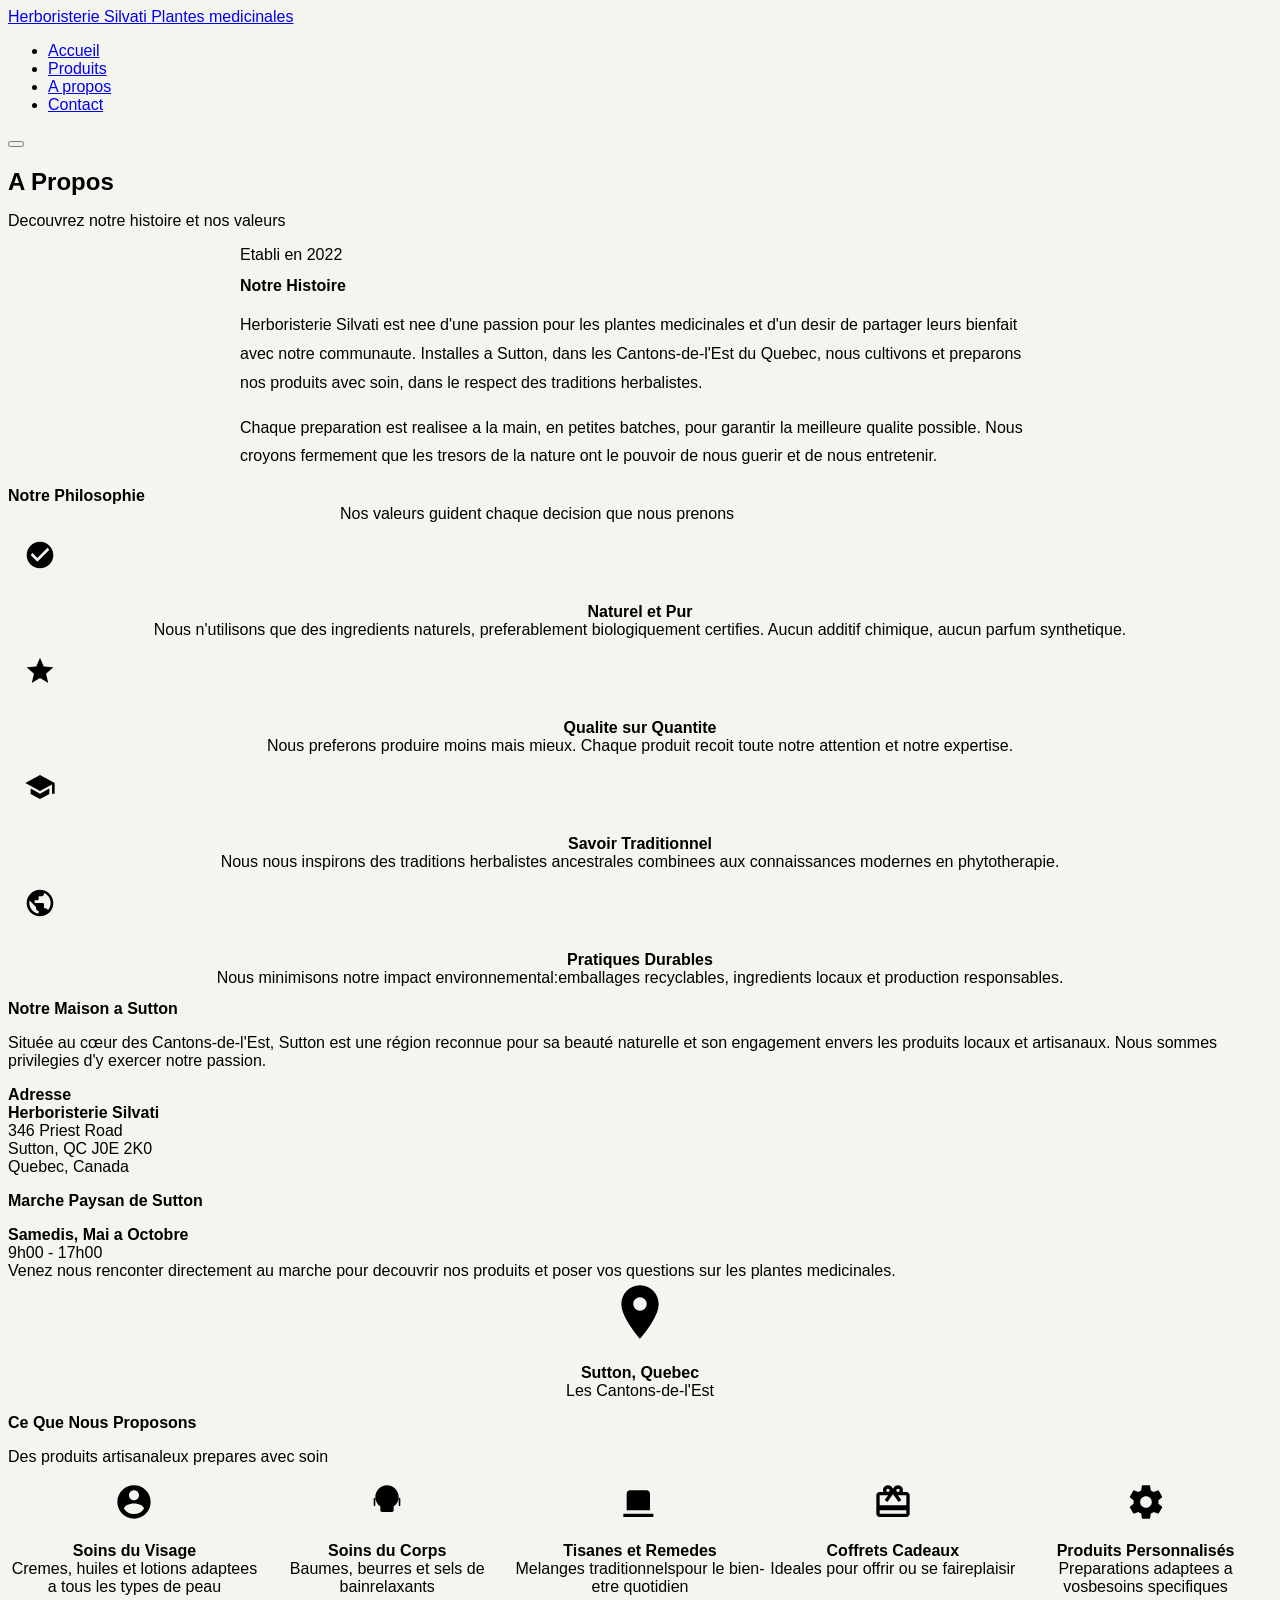
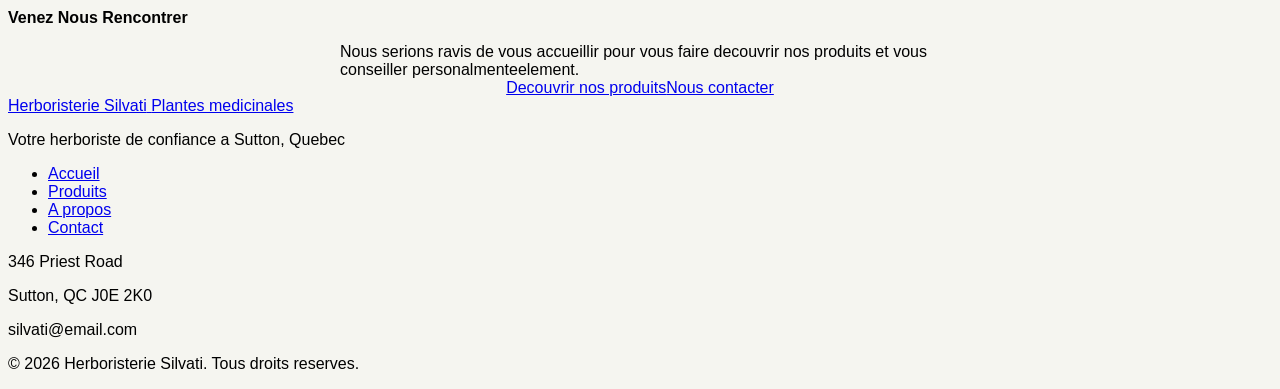
<file: about.html>
<!DOCTYPE html>
<html lang="fr">
<head>
    <meta charset="UTF-8">
    <meta name="viewport" content="width=device-width, initial-scale=1.0">
    <title>A Propos - Herboristerie Silvati</title>
    <meta name="description" content="Decouvrez l'histoire de Herboristerie Silvati, votre herboriste familial a Sutton, Quebec. Notre philosophie et nos valeurs.">
    <link rel="stylesheet" href="css/style.css">
    <link rel="preconnect" href="https://fonts.googleapis.com">
    <link rel="preconnect" href="https://fonts.gstatic.com" crossorigin>
    <link href="https://fonts.googleapis.com/css2?family=Cormorant+Garamond:wght@400;500;600&family=Nunito+Sans:wght@300;400;500;600;700&display=swap" rel="stylesheet">
</head>
<body>
    <header class="site-header">
        <div class="container">
            <a href="index.html" class="logo">
                <span class="logo-text">Herboristerie Silvati</span>
                <span class="logo-subtitle">Plantes medicinales</span>
            </a>
            <nav class="main-nav">
                <ul class="nav-list">
                    <li><a href="index.html" class="nav-link">Accueil</a></li>
                    <li><a href="products.html" class="nav-link">Produits</a></li>
                    <li><a href="about.html" class="nav-link nav-link--active">A propos</a></li>
                    <li><a href="contact.html" class="nav-link">Contact</a></li>
                </ul>
                <button class="nav-toggle" aria-label="Menu" aria-expanded="false">
                    <span class="nav-toggle-bar"></span>
                    <span class="nav-toggle-bar"></span>
                    <span class="nav-toggle-bar"></span>
                </button>
            </nav>
        </div>
    </header>

    <main>
        <section class="section section--sm" style="background-color: var(--color-bg-secondary); border-bottom: 1px solid var(--color-border-light);">
            <div class="container container--narrow">
                <h1 class="text-center" style="color: var(--color-forest); margin-bottom: var(--space-4);">A Propos</h1>
                <p class="text-center text-muted" style="font-size: var(--text-lg);">Decouvrez notre histoire et nos valeurs</p>
            </div>
        </section>

        <section class="section">
            <div class="container">
                <div style="max-width: 800px; margin: 0 auto;">
                    <div class="text-center" style="margin-bottom: var(--space-16);">
                        <span style="display: inline-block; padding: var(--space-2) var(--space-6); background-color: var(--color-bg-accent); border-radius: var(--radius-full); font-size: var(--text-sm); color: var(--color-forest); margin-bottom: var(--space-4);">Etabli en 2022</span>
                        <h2 style="font-size: var(--text-3xl); color: var(--color-forest); margin-bottom: var(--space-6);">Notre Histoire</h2>
                        <p style="color: var(--color-text-secondary); font-size: var(--text-lg); line-height: 1.8;">
                            Herboristerie Silvati est nee d'une passion pour les plantes medicinales et d'un desir de partager leurs bienfait avec notre communaute. Installes a Sutton, dans les Cantons-de-l'Est du Quebec, nous cultivons et preparons nos produits avec soin, dans le respect des traditions herbalistes.
                        </p>
                        <p style="color: var(--color-text-secondary); font-size: var(--text-lg); line-height: 1.8; margin-top: var(--space-4);">
                            Chaque preparation est realisee a la main, en petites batches, pour garantir la meilleure qualite possible. Nous croyons fermement que les tresors de la nature ont le pouvoir de nous guerir et de nous entretenir.
                        </p>
                    </div>
                </div>
            </div>
        </section>

        <section class="section" style="background-color: var(--color-bg-accent);">
            <div class="container">
                <div class="text-center" style="margin-bottom: var(--space-12);">
                    <h2 style="font-size: var(--text-3xl); color: var(--color-forest); margin-bottom: var(--space-4);">Notre Philosophie</h2>
                    <p style="color: var(--color-text-secondary); max-width: 600px; margin: 0 auto;">Nos valeurs guident chaque decision que nous prenons</p>
                </div>
                
                <div class="grid" style="grid-template-columns: repeat(auto-fit, minmax(250px, 1fr)); gap: var(--space-8);">
                    <div class="card card--bordered" style="text-align: center; padding: var(--space-8);">
                        <div style="width: 64px; height: 64px; margin: 0 auto var(--space-4); background-color: var(--color-bg-secondary); border-radius: 50%; display: flex; align-items: center; justify-content: center;">
                            <svg xmlns="http://www.w3.org/2000/svg" width="32" height="32" fill="var(--color-forest)" viewBox="0 0 24 24">
                                <path d="M12 2C6.48 2 2 6.48 2 12s4.48 10 10 10 10-4.48 10-10S17.52 2 12 2zm-2 15l-5-5 1.41-1.41L10 14.17l7.59-7.59L19 8l-9 9z"/>
                            </svg>
                        </div>
                        <h3 style="font-size: var(--text-xl); color: var(--color-forest); margin-bottom: var(--space-3);">Naturel et Pur</h3>
                        <p style="color: var(--color-text-secondary); margin: 0;">Nous n'utilisons que des ingredients naturels, preferablement biologiquement certifies. Aucun additif chimique, aucun parfum synthetique.</p>
                    </div>

                    <div class="card card--bordered" style="text-align: center; padding: var(--space-8);">
                        <div style="width: 64px; height: 64px; margin: 0 auto var(--space-4); background-color: var(--color-bg-secondary); border-radius: 50%; display: flex; align-items: center; justify-content: center;">
                            <svg xmlns="http://www.w3.org/2000/svg" width="32" height="32" fill="var(--color-terracotta)" viewBox="0 0 24 24">
                                <path d="M12 17.27L18.18 21l-1.64-7.03L22 9.24l-7.19-.61L12 2 9.19 8.63 2 9.24l5.46 4.73L5.82 21z"/>
                            </svg>
                        </div>
                        <h3 style="font-size: var(--text-xl); color: var(--color-forest); margin-bottom: var(--space-3);">Qualite sur Quantite</h3>
                        <p style="color: var(--color-text-secondary); margin: 0;">Nous preferons produire moins mais mieux. Chaque produit recoit toute notre attention et notre expertise.</p>
                    </div>

                    <div class="card card--bordered" style="text-align: center; padding: var(--space-8);">
                        <div style="width: 64px; height: 64px; margin: 0 auto var(--space-4); background-color: var(--color-bg-secondary); border-radius: 50%; display: flex; align-items: center; justify-content: center;">
                            <svg xmlns="http://www.w3.org/2000/svg" width="32" height="32" fill="var(--color-sage)" viewBox="0 0 24 24">
                                <path d="M12 3L1 9l11 6 9-4.91V17h2V9M5 13.18v4L12 21l7-3.82v-4L12 17l-7-3.82z"/>
                            </svg>
                        </div>
                        <h3 style="font-size: var(--text-xl); color: var(--color-forest); margin-bottom: var(--space-3);">Savoir Traditionnel</h3>
                        <p style="color: var(--color-text-secondary); margin: 0;">Nous nous inspirons des traditions herbalistes ancestrales combinees aux connaissances modernes en phytotherapie.</p>
                    </div>

                    <div class="card card--bordered" style="text-align: center; padding: var(--space-8);">
                        <div style="width: 64px; height: 64px; margin: 0 auto var(--space-4); background-color: var(--color-bg-secondary); border-radius: 50%; display: flex; align-items: center; justify-content: center;">
                            <svg xmlns="http://www.w3.org/2000/svg" width="32" height="32" fill="var(--color-forest)" viewBox="0 0 24 24">
                                <path d="M12 2C6.48 2 2 6.48 2 12s4.48 10 10 10 10-4.48 10-10S17.52 2 12 2zm-1 17.93c-3.95-.49-7-3.85-7-7.93 0-.62.08-1.21.21-1.79L9 15v1c0 1.1.9 2 2 2v1.93zm6.9-2.54c-.26-.81-1-1.39-1.9-1.39h-1v-3c0-.55-.45-1-1-1H8v-2h2c.55 0 1-.45 1-1V7h2c1.1 0 2-.9 2-2v-.41c2.93 1.19 5 4.06 5 7.41 0 2.08-.8 3.97-2.1 5.39z"/>
                            </svg>
                        </div>
                        <h3 style="font-size: var(--text-xl); color: var(--color-forest); margin-bottom: var(--space-3);">Pratiques Durables</h3>
                        <p style="color: var(--color-text-secondary); margin: 0;">Nous minimisons notre impact environnemental:emballages recyclables, ingredients locaux et production responsables.</p>
                    </div>
                </div>
            </div>
        </section>

        <section class="section">
            <div class="container">
                <div class="grid" style="grid-template-columns: 1fr 1fr; gap: var(--space-16); align-items: center;">
                    <div>
                        <h2 style="font-size: var(--text-2xl); color: var(--color-forest); margin-bottom: var(--space-6);">Notre Maison a Sutton</h2>
                        <p style="color: var(--color-text-secondary); margin-bottom: var(--space-6);">
                            Située au cœur des Cantons-de-l'Est, Sutton est une région reconnue pour sa beauté naturelle et son engagement envers les produits locaux et artisanaux. Nous sommes privilegies d'y exercer notre passion.
                        </p>
                        
                        <div class="card card--bordered" style="margin-bottom: var(--space-6);">
                            <div class="card__header">
                                <h3 class="card__title" style="font-size: var(--text-lg); margin-bottom: var(--space-2);">Adresse</h3>
                            </div>
                            <div class="card__body">
                                <p style="margin: 0;">
                                    <strong>Herboristerie Silvati</strong><br>
                                    346 Priest Road<br>
                                    Sutton, QC J0E 2K0<br>
                                    Quebec, Canada
                                </p>
                            </div>
                        </div>

                        <div class="card card--bordered">
                            <div class="card__header">
                                <h3 class="card__title" style="font-size: var(--text-lg); margin-bottom: var(--space-2);">Marche Paysan de Sutton</h3>
                            </div>
                            <div class="card__body">
                                <p style="margin-bottom: var(--space-3);">
                                    <strong>Samedis, Mai a Octobre</strong><br>
                                    9h00 - 17h00
                                </p>
                                <p style="font-size: var(--text-sm); color: var(--color-text-light); margin: 0;">
                                   Venez nous renconter directement au marche pour decouvrir nos produits et poser vos questions sur les plantes medicinales.
                                </p>
                            </div>
                        </div>
                    </div>

                    <div style="background-color: var(--color-bg-accent); border: 1px solid var(--color-border); border-radius: var(--radius-md); padding: var(--space-16); text-align: center; position: relative; overflow: hidden;">
                        <div style="position: absolute; top: 0; left: 0; right: 0; bottom: 0; opacity: 0.05; background-image: radial-gradient(circle at 20% 50%, var(--color-forest) 1px, transparent 1px), radial-gradient(circle at 80% 80%, var(--color-terracotta) 1px, transparent 1px); background-size: 30px 30px, 40px 40px;"></div>
                        
                        <div style="position: relative; z-index: 1;">
                            <svg xmlns="http://www.w3.org/2000/svg" width="64" height="64" fill="var(--color-sage)" viewBox="0 0 24 24" style="margin-bottom: var(--space-4);">
                                <path d="M12 2C8.13 2 5 5.13 5 9c0 5.25 7 13 7 13s7-7.75 7-13c0-3.87-3.13-7-7-7zm0 9.5c-1.38 0-2.5-1.12-2.5-2.5s1.12-2.5 2.5-2.5 2.5 1.12 2.5 2.5-1.12 2.5-2.5 2.5z"/>
                            </svg>
                            <p style="font-size: var(--text-lg); color: var(--color-text-secondary); margin-bottom: var(--space-2);">
                                <strong>Sutton, Quebec</strong>
                            </p>
                            <p style="color: var(--color-text-light); margin: 0;">
                                Les Cantons-de-l'Est
                            </p>
                        </div>
                    </div>
                </div>
            </div>
        </section>

        <section class="section" style="background-color: var(--color-bg-secondary);">
            <div class="container container--narrow">
                <div class="text-center" style="margin-bottom: var(--space-12);">
                    <h2 style="font-size: var(--text-2xl); color: var(--color-forest); margin-bottom: var(--space-4);">Ce Que Nous Proposons</h2>
                    <p style="color: var(--color-text-secondary);">Des produits artisanaleux prepares avec soin</p>
                </div>

                <div style="display: grid; grid-template-columns: repeat(auto-fit, minmax(200px, 1fr)); gap: var(--space-6);">
                    <div style="text-align: center; padding: var(--space-6); background-color: var(--color-bg-primary); border-radius: var(--radius-md); border: 1px solid var(--color-border-light);">
                        <svg xmlns="http://www.w3.org/2000/svg" width="40" height="40" fill="var(--color-terracotta)" viewBox="0 0 24 24" style="margin-bottom: var(--space-3);">
                            <path d="M12 2C6.48 2 2 6.48 2 12s4.48 10 10 10 10-4.48 10-10S17.52 2 12 2zm0 3c1.66 0 3 1.34 3 3s-1.34 3-3 3-3-1.34-3-3 1.34-3 3-3zm0 14.2c-2.5 0-4.71-1.28-6-3.22.03-1.99 4-3.08 6-3.08 1.99 0 5.97 1.09 6 3.08-1.29 1.94-3.5 3.22-6 3.22z"/>
                        </svg>
                        <h3 style="font-size: var(--text-lg); color: var(--color-forest); margin-bottom: var(--space-2);">Soins du Visage</h3>
                        <p style="color: var(--color-text-light); font-size: var(--text-sm); margin: 0;">Cremes, huiles et lotions adaptees a tous les types de peau</p>
                    </div>

                    <div style="text-align: center; padding: var(--space-6); background-color: var(--color-bg-primary); border-radius: var(--radius-md); border: 1px solid var(--color-border-light);">
                        <svg xmlns="http://www.w3.org/2000/svg" width="40" height="40" fill="var(--color-terracotta)" viewBox="0 0 24 24" style="margin-bottom: var(--space-3);">
                            <path d="M4.5 9.5c.28 0 .5.22.5.5v4c0 .28-.22.5-.5.5S4 14.28 4 14v-4c0-.28.22-.5.5-.5zm15 0c.28 0 .5.22.5.5v4c0 .28-.22.5-.5.5s-.5-.22-.5-.5v-4c0-.28.22-.5.5-.5zM12 2C8.14 2 5 5.14 5 9c0 2.38 1.19 4.47 3 5.74V17c0 .55.45 1 1 1h6c.55 0 1-.45 1-1v-2.26c1.81-1.27 3-3.36 3-5.74 0-3.86-3.14-7-7-7z"/>
                        </svg>
                        <h3 style="font-size: var(--text-lg); color: var(--color-forest); margin-bottom: var(--space-2);">Soins du Corps</h3>
                        <p style="color: var(--color-text-light); font-size: var(--text-sm); margin: 0;">Baumes, beurres et sels de bainrelaxants</p>
                    </div>

                    <div style="text-align: center; padding: var(--space-6); background-color: var(--color-bg-primary); border-radius: var(--radius-md); border: 1px solid var(--color-border-light);">
                        <svg xmlns="http://www.w3.org/2000/svg" width="40" height="40" fill="var(--color-terracotta)" viewBox="0 0 24 24" style="margin-bottom: var(--space-3);">
                            <path d="M2 21h18v-2H2v2zm2-4h14V9H4v8zM4 7c0-1.1.9-2 2-2h10c1.1 0 2 .9 2 2v2H4V7z"/>
                        </svg>
                        <h3 style="font-size: var(--text-lg); color: var(--color-forest); margin-bottom: var(--space-2);">Tisanes et Remedes</h3>
                        <p style="color: var(--color-text-light); font-size: var(--text-sm); margin: 0;">Melanges traditionnelspour le bien-etre quotidien</p>
                    </div>

                    <div style="text-align: center; padding: var(--space-6); background-color: var(--color-bg-primary); border-radius: var(--radius-md); border: 1px solid var(--color-border-light);">
                        <svg xmlns="http://www.w3.org/2000/svg" width="40" height="40" fill="var(--color-terracotta)" viewBox="0 0 24 24" style="margin-bottom: var(--space-3);">
                            <path d="M20 6h-2.18c.11-.31.18-.65.18-1 0-1.66-1.34-3-3-3-1.05 0-1.96.54-2.5 1.35l-.5.67-.5-.68C10.96 2.54 10.05 2 9 2 7.34 2 6 3.34 6 5c0 .35.07.69.18 1H4c-1.11 0-1.99.89-1.99 2L2 19c0 1.11.89 2 2 2h16c1.11 0 2-.89 2-2V8c0-1.11-.89-2-2-2zm-5-2c.55 0 1 .45 1 1s-.45 1-1 1-1-.45-1-1 .45-1 1-1zM9 4c.55 0 1 .45 1 1s-.45 1-1 1-1-.45-1-1 .45-1 1-1zm11 15H4v-2h16v2zm0-5H4V8h5.08L7 10.83 8.62 12 11 8.76l1-1.36 1 1.36L15.38 12 17 10.83 14.92 8H20v6z"/>
                        </svg>
                        <h3 style="font-size: var(--text-lg); color: var(--color-forest); margin-bottom: var(--space-2);">Coffrets Cadeaux</h3>
                        <p style="color: var(--color-text-light); font-size: var(--text-sm); margin: 0;">Ideales pour offrir ou se faireplaisir</p>
                    </div>

                    <div style="text-align: center; padding: var(--space-6); background-color: var(--color-bg-primary); border-radius: var(--radius-md); border: 1px solid var(--color-border-light);">
                        <svg xmlns="http://www.w3.org/2000/svg" width="40" height="40" fill="var(--color-terracotta)" viewBox="0 0 24 24" style="margin-bottom: var(--space-3);">
                            <path d="M19.43 12.98c.04-.32.07-.64.07-.98s-.03-.66-.07-.98l2.11-1.65c.19-.15.24-.42.12-.64l-2-3.46c-.12-.22-.39-.3-.61-.22l-2.49 1c-.52-.4-1.08-.73-1.69-.98l-.38-2.65C14.46 2.18 14.25 2 14 2h-4c-.25 0-.46.18-.49.42l-.38 2.65c-.61.25-1.17.59-1.69.98l-2.49-1c-.23-.09-.49 0-.61.22l-2 3.46c-.13.22-.07.49.12.64l2.11 1.65c-.04.32-.07.65-.07.98s.03.66.07.98l-2.11 1.65c-.19.15-.24.42-.12.64l2 3.46c.12.22.39.3.61.22l2.49-1c.52.4 1.08.73 1.69.98l.38 2.65c.03.24.24.42.49.42h4c.25 0 .46-.18.49-.42l.38-2.65c.61-.25 1.17-.59 1.69-.98l2.49 1c.23.09.49 0 .61-.22l2-3.46c.12-.22.07-.49-.12-.64l-2.11-1.65zM12 15.5c-1.93 0-3.5-1.57-3.5-3.5s1.57-3.5 3.5-3.5 3.5 1.57 3.5 3.5-1.57 3.5-3.5 3.5z"/>
                        </svg>
                        <h3 style="font-size: var(--text-lg); color: var(--color-forest); margin-bottom: var(--space-2);">Produits Personnalisés</h3>
                        <p style="color: var(--color-text-light); font-size: var(--text-sm); margin: 0;">Preparations adaptees a vosbesoins specifiques</p>
                    </div>
                </div>
            </div>
        </section>

        <section class="section">
            <div class="container container--narrow text-center">
                <h2 style="font-size: var(--text-2xl); color: var(--color-forest); margin-bottom: var(--space-4);">Venez Nous Rencontrer</h2>
                <p style="color: var(--color-text-secondary); margin-bottom: var(--space-8); max-width: 600px; margin-left: auto; margin-right: auto;">
                    Nous serions ravis de vous accueillir pour vous faire decouvrir nos produits et vous conseiller personalmenteelement.
                </p>
                <div style="display: flex; gap: var(--space-4); justify-content: center; flex-wrap: wrap;">
                    <a href="products.html" class="btn btn--primary">Decouvrir nos produits</a>
                    <a href="contact.html" class="btn btn--secondary">Nous contacter</a>
                </div>
            </div>
        </section>
    </main>

    <footer class="site-footer">
        <div class="container">
            <div class="footer-content">
                <div class="footer-brand">
                    <a href="index.html" class="logo">
                        <span class="logo-text">Herboristerie Silvati</span>
                        <span class="logo-subtitle" style="color: var(--color-sage);">Plantes medicinales</span>
                    </a>
                    <p class="footer-tagline">Votre herboriste de confiance a Sutton, Quebec</p>
                </div>
                <div>
                    <ul class="footer-links">
                        <li><a href="index.html">Accueil</a></li>
                        <li><a href="products.html">Produits</a></li>
                        <li><a href="about.html">A propos</a></li>
                        <li><a href="contact.html">Contact</a></li>
                    </ul>
                </div>
                <div class="footer-contact">
                    <p>346 Priest Road</p>
                    <p>Sutton, QC J0E 2K0</p>
                    <p>silvati@email.com</p>
                </div>
            </div>
            <div class="footer-bottom">
                <p>&copy; 2026 Herboristerie Silvati. Tous droits reserves.</p>
            </div>
        </div>
    </footer>

    <script>
        document.addEventListener('DOMContentLoaded', function() {
            const navToggle = document.querySelector('.nav-toggle');
            const navList = document.querySelector('.nav-list');
            
            if (navToggle && navList) {
                navToggle.addEventListener('click', function() {
                    const isOpen = navToggle.getAttribute('aria-expanded') === 'true';
                    navToggle.setAttribute('aria-expanded', !isOpen);
                    navList.classList.toggle('nav-list--open');
                });
            }
        });
    </script>
</body>
</html>
</file>
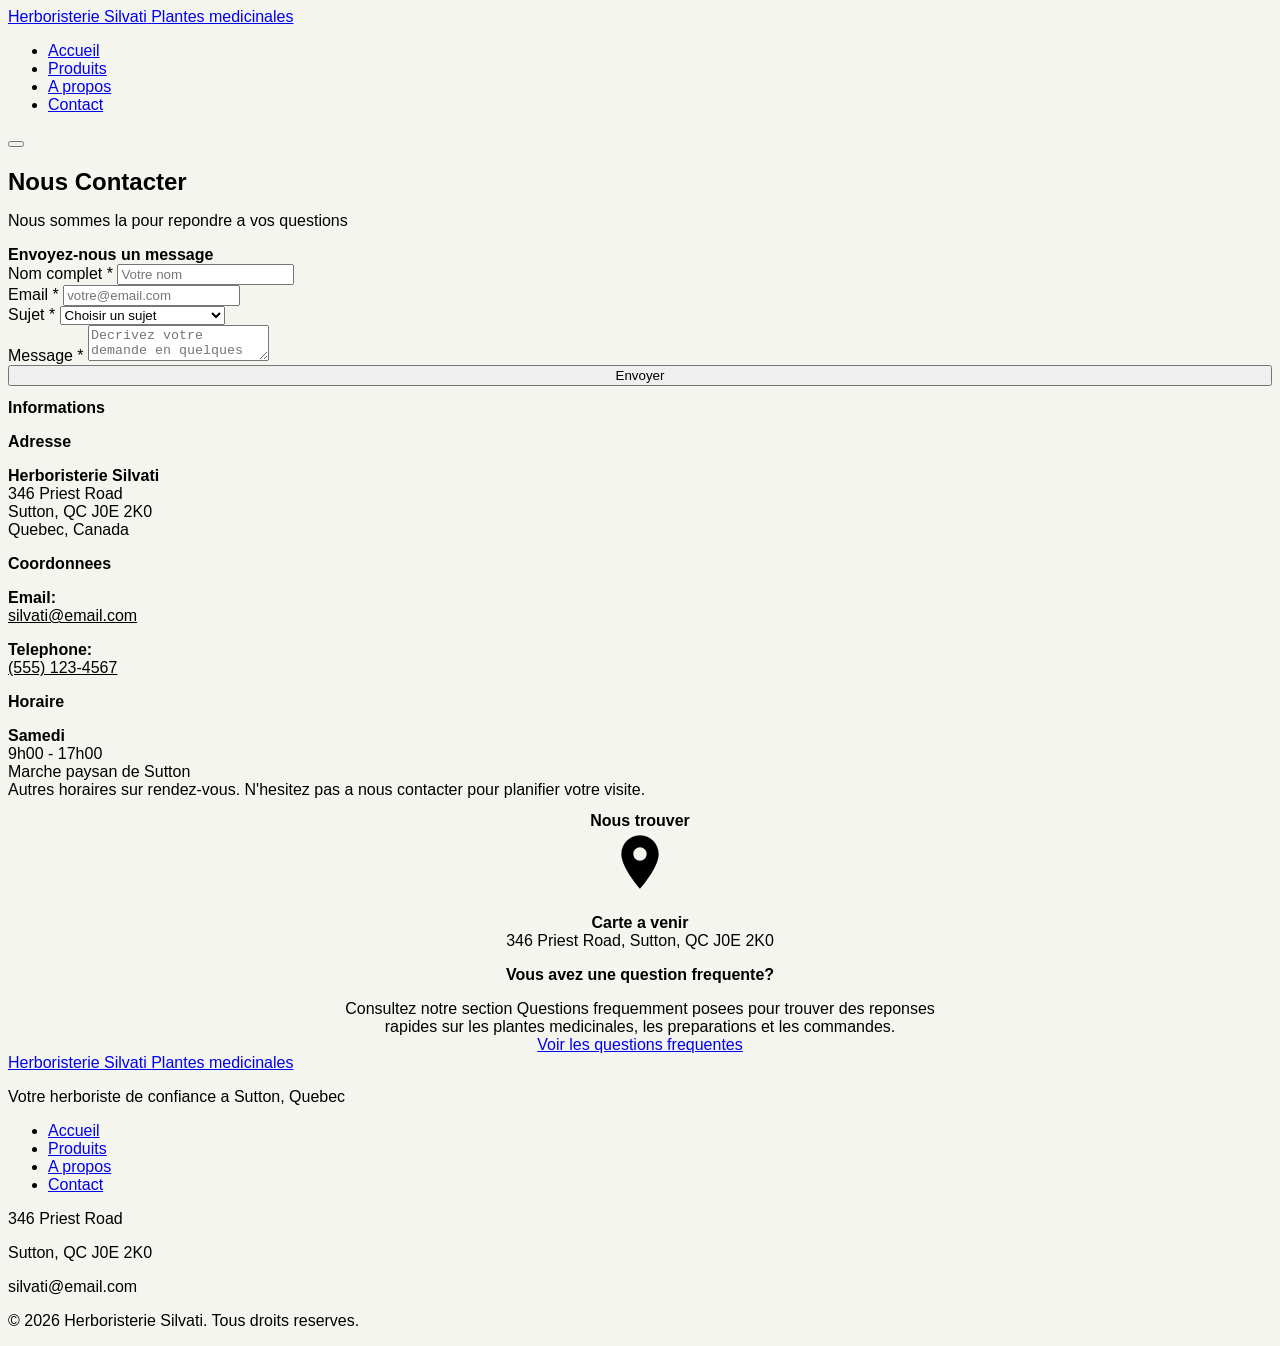
<file: contact.html>
<!DOCTYPE html>
<html lang="fr">
<head>
    <meta charset="UTF-8">
    <meta name="viewport" content="width=device-width, initial-scale=1.0">
    <title>Nous Contacter - Herboristerie Silvati</title>
    <meta name="description" content="Contactez Herboristerie Silvati, votre herboriste a Sutton, Quebec. Questions sur les plantes medicinales, commandes ou conseil.">
    <link rel="stylesheet" href="css/style.css">
    <link rel="preconnect" href="https://fonts.googleapis.com">
    <link rel="preconnect" href="https://fonts.gstatic.com" crossorigin>
    <link href="https://fonts.googleapis.com/css2?family=Cormorant+Garamond:wght@400;500;600&family=Nunito+Sans:wght@300;400;500;600;700&display=swap" rel="stylesheet">
</head>
<body>
    <header class="site-header">
        <div class="container">
            <a href="index.html" class="logo">
                <span class="logo-text">Herboristerie Silvati</span>
                <span class="logo-subtitle">Plantes medicinales</span>
            </a>
            <nav class="main-nav">
                <ul class="nav-list">
                    <li><a href="index.html" class="nav-link">Accueil</a></li>
                    <li><a href="products.html" class="nav-link">Produits</a></li>
                    <li><a href="about.html" class="nav-link">A propos</a></li>
                    <li><a href="contact.html" class="nav-link nav-link--active">Contact</a></li>
                </ul>
                <button class="nav-toggle" aria-label="Menu" aria-expanded="false">
                    <span class="nav-toggle-bar"></span>
                    <span class="nav-toggle-bar"></span>
                    <span class="nav-toggle-bar"></span>
                </button>
            </nav>
        </div>
    </header>

    <main>
        <section class="section section--sm" style="background-color: var(--color-bg-secondary); border-bottom: 1px solid var(--color-border-light);">
            <div class="container container--narrow">
                <h1 class="text-center" style="color: var(--color-forest); margin-bottom: var(--space-4);">Nous Contacter</h1>
                <p class="text-center text-muted" style="font-size: var(--text-lg);">Nous sommes la pour repondre a vos questions</p>
            </div>
        </section>

        <section class="section">
            <div class="container">
                <div class="grid" style="grid-template-columns: 1fr 1fr; gap: var(--space-16);">
                    
                    <div>
                        <h2 style="font-size: var(--text-2xl); margin-bottom: var(--space-6); color: var(--color-forest);">Envoyez-nous un message</h2>
                        <form class="contact-form" action="#" method="POST" novalidate>
                            <div class="form-group">
                                <label for="name" class="form-label">Nom complet *</label>
                                <input type="text" id="name" name="name" class="form-input" placeholder="Votre nom" required>
                            </div>

                            <div class="form-group">
                                <label for="email" class="form-label">Email *</label>
                                <input type="email" id="email" name="email" class="form-input" placeholder="votre@email.com" required>
                            </div>

                            <div class="form-group">
                                <label for="subject" class="form-label">Sujet *</label>
                                <select id="subject" name="subject" class="form-select" required>
                                    <option value="" selected disabled>Choisir un sujet</option>
                                    <option value="question">Question sur les plantes</option>
                                    <option value="commande">Commande</option>
                                    <option value="autre">Autre</option>
                                </select>
                            </div>

                            <div class="form-group">
                                <label for="message" class="form-label">Message *</label>
                                <textarea id="message" name="message" class="form-textarea" placeholder="Decrivez votre demande en quelques mots..." required></textarea>
                            </div>

                            <button type="submit" class="btn btn--primary btn--lg" style="width: 100%;">Envoyer</button>
                        </form>
                    </div>

                    <div>
                        <h2 style="font-size: var(--text-2xl); margin-bottom: var(--space-6); color: var(--color-forest);">Informations</h2>
                        
                        <div class="card card--bordered" style="margin-bottom: var(--space-6);">
                            <div class="card__header">
                                <h3 class="card__title" style="font-size: var(--text-lg); margin-bottom: var(--space-2);">Adresse</h3>
                            </div>
                            <div class="card__body">
                                <p style="margin-bottom: var(--space-2);">
                                    <strong>Herboristerie Silvati</strong><br>
                                    346 Priest Road<br>
                                    Sutton, QC J0E 2K0<br>
                                    Quebec, Canada
                                </p>
                            </div>
                        </div>

                        <div class="card card--bordered" style="margin-bottom: var(--space-6);">
                            <div class="card__header">
                                <h3 class="card__title" style="font-size: var(--text-lg); margin-bottom: var(--space-2);">Coordonnees</h3>
                            </div>
                            <div class="card__body">
                                <p style="margin-bottom: var(--space-3);">
                                    <strong>Email:</strong><br>
                                    <a href="mailto:silvati@email.com" style="color: var(--color-terracotta);">silvati@email.com</a>
                                </p>
                                <p>
                                    <strong>Telephone:</strong><br>
                                    <a href="tel:+15551234567" style="color: var(--color-terracotta);">(555) 123-4567</a>
                                </p>
                            </div>
                        </div>

                        <div class="card card--bordered">
                            <div class="card__header">
                                <h3 class="card__title" style="font-size: var(--text-lg); margin-bottom: var(--space-2);">Horaire</h3>
                            </div>
                            <div class="card__body">
                                <p style="margin-bottom: var(--space-3);">
                                    <strong>Samedi</strong><br>
                                    9h00 - 17h00<br>
                                    <span style="color: var(--color-terracotta); font-size: var(--text-sm);">Marche paysan de Sutton</span>
                                </p>
                                <p style="font-size: var(--text-sm); color: var(--color-text-light); margin: 0;">
                                    Autres horaires sur rendez-vous. N'hesitez pas a nous contacter pour planifier votre visite.
                                </p>
                            </div>
                        </div>
                    </div>
                </div>

                <div style="margin-top: var(--space-16);">
                    <h2 style="font-size: var(--text-2xl); margin-bottom: var(--space-6); color: var(--color-forest); text-align: center;">Nous trouver</h2>
                    
                    <div style="background-color: var(--color-bg-accent); border: 1px solid var(--color-border); border-radius: var(--radius-md); padding: var(--space-16); text-align: center; position: relative; overflow: hidden;">
                        <div style="position: absolute; top: 0; left: 0; right: 0; bottom: 0; opacity: 0.05; background-image: radial-gradient(circle at 20% 50%, var(--color-forest) 1px, transparent 1px), radial-gradient(circle at 80% 80%, var(--color-terracotta) 1px, transparent 1px); background-size: 30px 30px, 40px 40px;"></div>
                        
                        <div style="position: relative; z-index: 1;">
                            <svg xmlns="http://www.w3.org/2000/svg" width="64" height="64" fill="var(--color-sage)" viewBox="0 0 24 24" style="margin-bottom: var(--space-4);">
                                <path d="M12 2C8.13 2 5 5.13 5 9c0 5.25 7 13 7 13s7-7.75 7-13c0-3.87-3.13-7-7-7zm0 9.5c-1.38 0-2.5-1.12-2.5-2.5s1.12-2.5 2.5-2.5 2.5 1.12 2.5 2.5-1.12 2.5-2.5 2.5z"/>
                            </svg>
                            <p style="font-size: var(--text-lg); color: var(--color-text-secondary); margin-bottom: var(--space-2);">
                                <strong>Carte a venir</strong>
                            </p>
                            <p style="color: var(--color-text-light); margin: 0;">
                                346 Priest Road, Sutton, QC J0E 2K0
                            </p>
                        </div>
                    </div>
                </div>

                <div style="margin-top: var(--space-12); padding: var(--space-8); background-color: var(--color-bg-secondary); border-radius: var(--radius-md); text-align: center;">
                    <h3 style="font-size: var(--text-xl); color: var(--color-forest); margin-bottom: var(--space-4);">Vous avez une question frequente?</h3>
                    <p style="color: var(--color-text-secondary); margin-bottom: var(--space-6); max-width: 600px; margin-left: auto; margin-right: auto;">
                        Consultez notre section Questions frequemment posees pour trouver des reponses rapides sur les plantes medicinales, les preparations et les commandes.
                    </p>
                    <a href="#" class="btn btn--secondary">Voir les questions frequentes</a>
                </div>
            </div>
        </section>
    </main>

    <footer class="site-footer">
        <div class="container">
            <div class="footer-content">
                <div class="footer-brand">
                    <a href="index.html" class="logo">
                        <span class="logo-text">Herboristerie Silvati</span>
                        <span class="logo-subtitle" style="color: var(--color-sage);">Plantes medicinales</span>
                    </a>
                    <p class="footer-tagline">Votre herboriste de confiance a Sutton, Quebec</p>
                </div>
                <div>
                    <ul class="footer-links">
                        <li><a href="index.html">Accueil</a></li>
                        <li><a href="products.html">Produits</a></li>
                        <li><a href="about.html">A propos</a></li>
                        <li><a href="contact.html">Contact</a></li>
                    </ul>
                </div>
                <div class="footer-contact">
                    <p>346 Priest Road</p>
                    <p>Sutton, QC J0E 2K0</p>
                    <p>silvati@email.com</p>
                </div>
            </div>
            <div class="footer-bottom">
                <p>&copy; 2026 Herboristerie Silvati. Tous droits reserves.</p>
            </div>
        </div>
    </footer>

    <script>
        document.addEventListener('DOMContentLoaded', function() {
            const navToggle = document.querySelector('.nav-toggle');
            const navList = document.querySelector('.nav-list');
            
            if (navToggle && navList) {
                navToggle.addEventListener('click', function() {
                    const isOpen = navToggle.getAttribute('aria-expanded') === 'true';
                    navToggle.setAttribute('aria-expanded', !isOpen);
                    navList.classList.toggle('nav-list--open');
                });
            }
        });
    </script>
</body>
</html>
</file>
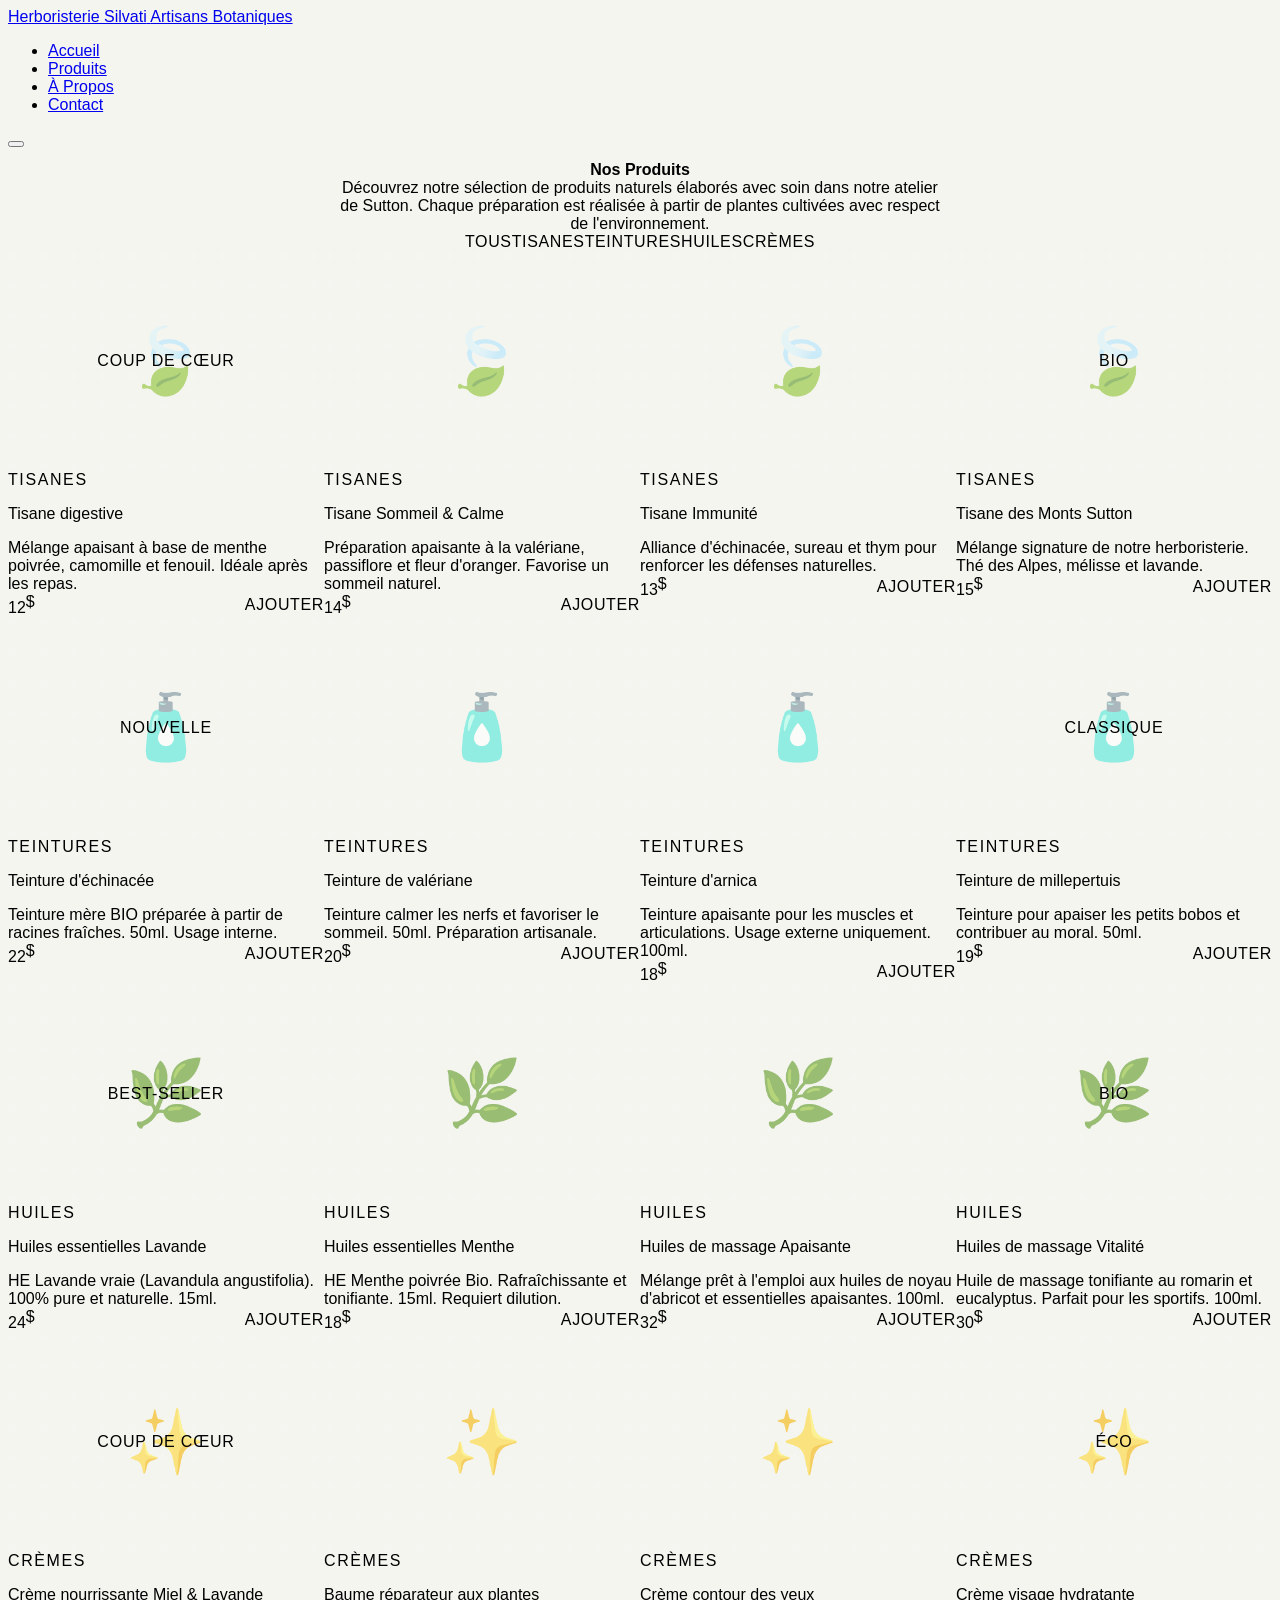
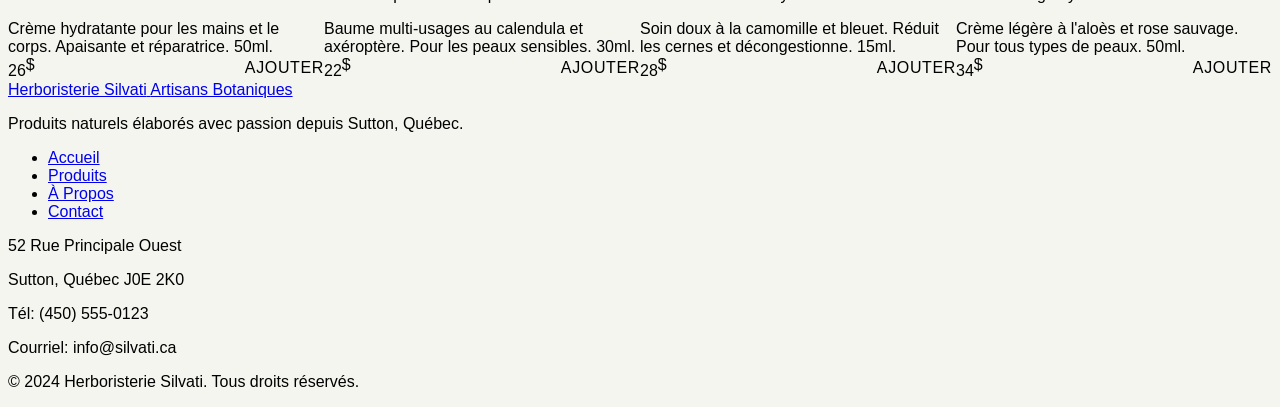
<file: products.html>
<!DOCTYPE html>
<html lang="fr">
<head>
    <meta charset="UTF-8">
    <meta name="viewport" content="width=device-width, initial-scale=1.0">
    <title>Nos Produits - Herboristerie Silvati</title>
    <meta name="description" content="Découvrez notre sélection de tisanes, teintures, huiles essentielles et crèmes naturelles. Produits artisanaux élaborés avec soin à Sutton, Québec.">
    <link rel="preconnect" href="https://fonts.googleapis.com">
    <link rel="preconnect" href="https://fonts.gstatic.com" crossorigin>
    <link href="https://fonts.googleapis.com/css2?family=Cormorant+Garamond:ital,wght@0,300;0,400;0,500;0,600;0,700;1,400&family=Nunito+Sans:ital,wght@0,300;0,400;0,500;0,600;0,700;1,400&display=swap" rel="stylesheet">
    <link rel="stylesheet" href="css/style.css">
    <style>
        .page-header {
            text-align: center;
            padding: var(--space-16) 0 var(--space-12);
            background: linear-gradient(180deg, var(--color-bg-secondary) 0%, var(--color-bg-primary) 100%);
            border-bottom: 1px solid var(--color-border-light);
        }
        
        .page-header__title {
            font-size: var(--text-5xl);
            margin-bottom: var(--space-4);
            color: var(--color-forest);
        }
        
        .page-header__intro {
            font-size: var(--text-lg);
            color: var(--color-text-secondary);
            max-width: 600px;
            margin: 0 auto;
            line-height: var(--leading-relaxed);
        }
        
        .category-filter {
            display: flex;
            justify-content: center;
            flex-wrap: wrap;
            gap: var(--space-3);
            padding: var(--space-8) 0;
            border-bottom: 1px solid var(--color-border-light);
            margin-bottom: var(--space-12);
        }
        
        .filter-btn {
            font-family: var(--font-body);
            font-size: var(--text-sm);
            font-weight: var(--font-medium);
            letter-spacing: 0.04em;
            text-transform: uppercase;
            padding: var(--space-3) var(--space-6);
            background-color: transparent;
            color: var(--color-text-secondary);
            border: 1px solid var(--color-border);
            border-radius: var(--radius-full);
            cursor: pointer;
            transition: all var(--transition-base);
        }
        
        .filter-btn:hover {
            background-color: var(--color-bg-accent);
            color: var(--color-forest);
            border-color: var(--color-forest-light);
        }
        
        .filter-btn--active {
            background-color: var(--color-forest);
            color: var(--color-cream);
            border-color: var(--color-forest);
        }
        
        .filter-btn--active:hover {
            background-color: var(--color-forest-dark);
            color: var(--color-cream);
        }
        
        .filter-btn:focus-visible {
            outline: 2px solid var(--color-forest);
            outline-offset: 2px;
        }
        
        .products-section {
            padding: var(--space-8) 0 var(--space-16);
        }
        
        .products-grid {
            display: grid;
            grid-template-columns: repeat(auto-fill, minmax(280px, 1fr));
            gap: var(--space-8);
        }
        
        .products-grid.hidden {
            display: none;
        }
        
        .product-card {
            background-color: var(--color-bg-secondary);
            border: 1px solid var(--color-border-light);
            border-radius: var(--radius-md);
            overflow: hidden;
            transition: transform var(--transition-base), box-shadow var(--transition-base);
        }
        
        .product-card:hover {
            transform: translateY(-6px);
            box-shadow: var(--shadow-lg);
        }
        
        .product-card.hidden {
            display: none;
        }
        
        .product-card__image {
            width: 100%;
            height: 220px;
            background: linear-gradient(135deg, var(--color-sage-light) 0%, var(--color-sage) 100%);
            display: flex;
            align-items: center;
            justify-content: center;
            position: relative;
            overflow: hidden;
        }
        
        .product-card__image::before {
            content: '';
            position: absolute;
            top: 0;
            left: 0;
            right: 0;
            bottom: 0;
            background: url("data:image/svg+xml,%3Csvg width='60' height='60' viewBox='0 0 60 60' xmlns='http://www.w3.org/2000/svg'%3E%3Cg fill='none' fill-rule='evenodd'%3E%3Cg fill='%23ffffff' fill-opacity='0.15'%3E%3Cpath d='M36 34v-4h-2v4h-4v2h4v4h2v-4h4v-2h-4zm0-30V0h-2v4h-4v2h4v4h2V6h4V4h-4zM6 34v-4H4v4H0v2h4v4h2v-4h4v-2H6zM6 4V0H4v4H0v2h4v4h2V6h4V4H6z'/%3E%3C/g%3E%3C/g%3E%3C/svg%3E");
            opacity: 0.5;
        }
        
        .product-card__image-icon {
            font-size: 4rem;
            color: var(--color-forest);
            opacity: 0.6;
            z-index: 1;
        }
        
        .product-card__badge {
            position: absolute;
            top: var(--space-3);
            right: var(--space-3);
            background-color: var(--color-terracotta);
            color: var(--color-cream);
            font-size: var(--text-xs);
            font-weight: var(--font-semibold);
            text-transform: uppercase;
            letter-spacing: 0.05em;
            padding: var(--space-1) var(--space-3);
            border-radius: var(--radius-full);
            z-index: 2;
        }
        
        .product-card__body {
            padding: var(--space-6);
        }
        
        .product-card__category {
            font-size: var(--text-xs);
            font-weight: var(--font-semibold);
            text-transform: uppercase;
            letter-spacing: 0.1em;
            color: var(--color-sage-dark);
            margin-bottom: var(--space-2);
        }
        
        .product-card__name {
            font-family: var(--font-heading);
            font-size: var(--text-xl);
            font-weight: var(--font-semibold);
            color: var(--color-text-primary);
            margin-bottom: var(--space-2);
            line-height: var(--leading-snug);
        }
        
        .product-card__description {
            font-size: var(--text-sm);
            color: var(--color-text-light);
            line-height: var(--leading-relaxed);
            margin-bottom: var(--space-4);
        }
        
        .product-card__footer {
            display: flex;
            align-items: center;
            justify-content: space-between;
            padding-top: var(--space-4);
            border-top: 1px solid var(--color-border-light);
        }
        
        .product-card__price {
            font-family: var(--font-heading);
            font-size: var(--text-2xl);
            font-weight: var(--font-semibold);
            color: var(--color-forest);
        }
        
        .product-card__price sup {
            font-size: var(--text-sm);
            vertical-align: super;
        }
        
        .add-btn {
            display: inline-flex;
            align-items: center;
            justify-content: center;
            gap: var(--space-2);
            font-family: var(--font-body);
            font-size: var(--text-sm);
            font-weight: var(--font-semibold);
            letter-spacing: 0.04em;
            text-transform: uppercase;
            padding: var(--space-3) var(--space-5);
            background-color: var(--color-terracotta);
            color: var(--color-cream);
            border: none;
            border-radius: var(--radius-sm);
            cursor: pointer;
            transition: all var(--transition-base);
        }
        
        .add-btn:hover {
            background-color: var(--color-terracotta-dark);
            transform: translateY(-2px);
            box-shadow: var(--shadow-md);
        }
        
        .add-btn:focus-visible {
            outline: 2px solid var(--color-forest);
            outline-offset: 2px;
        }
        
        .add-btn:active {
            transform: translateY(0);
        }
        
        @keyframes fadeInUp {
            from {
                opacity: 0;
                transform: translateY(20px);
            }
            to {
                opacity: 1;
                transform: translateY(0);
            }
        }
        
        .product-card {
            animation: fadeInUp 0.5s ease forwards;
        }
        
        @media (max-width: 767px) {
            .page-header {
                padding: var(--space-12) 0 var(--space-8);
            }
            
            .page-header__title {
                font-size: var(--text-4xl);
            }
            
            .page-header__intro {
                font-size: var(--text-base);
            }
            
            .category-filter {
                padding: var(--space-6) 0;
                gap: var(--space-2);
            }
            
            .filter-btn {
                padding: var(--space-2) var(--space-4);
                font-size: var(--text-xs);
            }
            
            .products-grid {
                grid-template-columns: 1fr;
                gap: var(--space-6);
            }
            
            .product-card__image {
                height: 180px;
            }
        }
    </style>
</head>
<body>
    <header class="site-header">
        <div class="container">
            <a href="index.html" class="logo">
                <span class="logo-text">Herboristerie Silvati</span>
                <span class="logo-subtitle">Artisans Botaniques</span>
            </a>
            <nav class="main-nav">
                <ul class="nav-list">
                    <li><a href="index.html" class="nav-link">Accueil</a></li>
                    <li><a href="products.html" class="nav-link nav-link--active">Produits</a></li>
                    <li><a href="about.html" class="nav-link">À Propos</a></li>
                    <li><a href="contact.html" class="nav-link">Contact</a></li>
                </ul>
                <button class="nav-toggle" aria-label="Menu" aria-expanded="false">
                    <span class="nav-toggle-bar"></span>
                    <span class="nav-toggle-bar"></span>
                    <span class="nav-toggle-bar"></span>
                </button>
            </nav>
        </div>
    </header>

    <main>
        <section class="page-header">
            <div class="container">
                <h1 class="page-header__title">Nos Produits</h1>
                <p class="page-header__intro">
                   Découvrez notre sélection de produits naturels élaborés avec soin dans notre atelier de Sutton. Chaque préparation est réalisée à partir de plantes cultivées avec respect de l'environnement.
                </p>
            </div>
        </section>

        <section class="products-section">
            <div class="container">
                <div class="category-filter" role="group" aria-label="Filtrer par catégorie">
                    <button class="filter-btn filter-btn--active" data-category="all">Tous</button>
                    <button class="filter-btn" data-category="tisanes">Tisanes</button>
                    <button class="filter-btn" data-category="teintures">Teintures</button>
                    <button class="filter-btn" data-category="huiles">Huiles</button>
                    <button class="filter-btn" data-category="cremes">Crèmes</button>
                </div>

                <div class="products-grid" id="products-grid">
                    <article class="product-card" data-category="tisanes">
                        <div class="product-card__image">
                            <span class="product-card__badge">Coup de cœur</span>
                            <span class="product-card__image-icon">🍃</span>
                        </div>
                        <div class="product-card__body">
                            <span class="product-card__category">Tisanes</span>
                            <h3 class="product-card__name">Tisane digestive</h3>
                            <p class="product-card__description">Mélange apaisant à base de menthe poivrée, camomille et fenouil. Idéale après les repas.</p>
                            <div class="product-card__footer">
                                <span class="product-card__price">12<sup>$</sup></span>
                                <button class="add-btn" aria-label="Ajouter la tisane digestive au panier">Ajouter</button>
                            </div>
                        </div>
                    </article>

                    <article class="product-card" data-category="tisanes">
                        <div class="product-card__image">
                            <span class="product-card__image-icon">🍃</span>
                        </div>
                        <div class="product-card__body">
                            <span class="product-card__category">Tisanes</span>
                            <h3 class="product-card__name">Tisane Sommeil & Calme</h3>
                            <p class="product-card__description">Préparation apaisante à la valériane, passiflore et fleur d'oranger. Favorise un sommeil naturel.</p>
                            <div class="product-card__footer">
                                <span class="product-card__price">14<sup>$</sup></span>
                                <button class="add-btn" aria-label="Ajouter la tisane Sommeil au panier">Ajouter</button>
                            </div>
                        </div>
                    </article>

                    <article class="product-card" data-category="tisanes">
                        <div class="product-card__image">
                            <span class="product-card__image-icon">🍃</span>
                        </div>
                        <div class="product-card__body">
                            <span class="product-card__category">Tisanes</span>
                            <h3 class="product-card__name">Tisane Immunité</h3>
                            <p class="product-card__description">Alliance d'échinacée, sureau et thym pour renforcer les défenses naturelles.</p>
                            <div class="product-card__footer">
                                <span class="product-card__price">13<sup>$</sup></span>
                                <button class="add-btn" aria-label="Ajouter la tisane Immunité au panier">Ajouter</button>
                            </div>
                        </div>
                    </article>

                    <article class="product-card" data-category="tisanes">
                        <div class="product-card__image">
                            <span class="product-card__badge">Bio</span>
                            <span class="product-card__image-icon">🍃</span>
                        </div>
                        <div class="product-card__body">
                            <span class="product-card__category">Tisanes</span>
                            <h3 class="product-card__name">Tisane des Monts Sutton</h3>
                            <p class="product-card__description">Mélange signature de notre herboristerie. Thé des Alpes, mélisse et lavande.</p>
                            <div class="product-card__footer">
                                <span class="product-card__price">15<sup>$</sup></span>
                                <button class="add-btn" aria-label="Ajouter la tisane des Monts Sutton au panier">Ajouter</button>
                            </div>
                        </div>
                    </article>

                    <article class="product-card" data-category="teintures">
                        <div class="product-card__image">
                            <span class="product-card__badge">Nouvelle</span>
                            <span class="product-card__image-icon">🧴</span>
                        </div>
                        <div class="product-card__body">
                            <span class="product-card__category">Teintures</span>
                            <h3 class="product-card__name">Teinture d'échinacée</h3>
                            <p class="product-card__description">Teinture mère BIO préparée à partir de racines fraîches. 50ml. Usage interne.</p>
                            <div class="product-card__footer">
                                <span class="product-card__price">22<sup>$</sup></span>
                                <button class="add-btn" aria-label="Ajouter la teinture d'échinacée au panier">Ajouter</button>
                            </div>
                        </div>
                    </article>

                    <article class="product-card" data-category="teintures">
                        <div class="product-card__image">
                            <span class="product-card__image-icon">🧴</span>
                        </div>
                        <div class="product-card__body">
                            <span class="product-card__category">Teintures</span>
                            <h3 class="product-card__name">Teinture de valériane</h3>
                            <p class="product-card__description">Teinture calmer les nerfs et favoriser le sommeil. 50ml. Préparation artisanale.</p>
                            <div class="product-card__footer">
                                <span class="product-card__price">20<sup>$</sup></span>
                                <button class="add-btn" aria-label="Ajouter la teinture de valériane au panier">Ajouter</button>
                            </div>
                        </div>
                    </article>

                    <article class="product-card" data-category="teintures">
                        <div class="product-card__image">
                            <span class="product-card__image-icon">🧴</span>
                        </div>
                        <div class="product-card__body">
                            <span class="product-card__category">Teintures</span>
                            <h3 class="product-card__name">Teinture d'arnica</h3>
                            <p class="product-card__description">Teinture apaisante pour les muscles et articulations. Usage externe uniquement. 100ml.</p>
                            <div class="product-card__footer">
                                <span class="product-card__price">18<sup>$</sup></span>
                                <button class="add-btn" aria-label="Ajouter la teinture d'arnica au panier">Ajouter</button>
                            </div>
                        </div>
                    </article>

                    <article class="product-card" data-category="teintures">
                        <div class="product-card__image">
                            <span class="product-card__badge">Classique</span>
                            <span class="product-card__image-icon">🧴</span>
                        </div>
                        <div class="product-card__body">
                            <span class="product-card__category">Teintures</span>
                            <h3 class="product-card__name">Teinture de millepertuis</h3>
                            <p class="product-card__description">Teinture pour apaiser les petits bobos et contribuer au moral. 50ml.</p>
                            <div class="product-card__footer">
                                <span class="product-card__price">19<sup>$</sup></span>
                                <button class="add-btn" aria-label="Ajouter la teinture de millepertuis au panier">Ajouter</button>
                            </div>
                        </div>
                    </article>

                    <article class="product-card" data-category="huiles">
                        <div class="product-card__image">
                            <span class="product-card__badge">Best-seller</span>
                            <span class="product-card__image-icon">🌿</span>
                        </div>
                        <div class="product-card__body">
                            <span class="product-card__category">Huiles</span>
                            <h3 class="product-card__name">Huiles essentielles Lavande</h3>
                            <p class="product-card__description">HE Lavande vraie (Lavandula angustifolia). 100% pure et naturelle. 15ml.</p>
                            <div class="product-card__footer">
                                <span class="product-card__price">24<sup>$</sup></span>
                                <button class="add-btn" aria-label="Ajouter l'huile essentielle de lavande au panier">Ajouter</button>
                            </div>
                        </div>
                    </article>

                    <article class="product-card" data-category="huiles">
                        <div class="product-card__image">
                            <span class="product-card__image-icon">🌿</span>
                        </div>
                        <div class="product-card__body">
                            <span class="product-card__category">Huiles</span>
                            <h3 class="product-card__name">Huiles essentielles Menthe</h3>
                            <p class="product-card__description">HE Menthe poivrée Bio. Rafraîchissante et tonifiante. 15ml. Requiert dilution.</p>
                            <div class="product-card__footer">
                                <span class="product-card__price">18<sup>$</sup></span>
                                <button class="add-btn" aria-label="Ajouter l'huile essentielle de menthe au panier">Ajouter</button>
                            </div>
                        </div>
                    </article>

                    <article class="product-card" data-category="huiles">
                        <div class="product-card__image">
                            <span class="product-card__image-icon">🌿</span>
                        </div>
                        <div class="product-card__body">
                            <span class="product-card__category">Huiles</span>
                            <h3 class="product-card__name">Huiles de massage Apaisante</h3>
                            <p class="product-card__description">Mélange prêt à l'emploi aux huiles de noyau d'abricot et essentielles apaisantes. 100ml.</p>
                            <div class="product-card__footer">
                                <span class="product-card__price">32<sup>$</sup></span>
                                <button class="add-btn" aria-label="Ajouter l'huile de massage au panier">Ajouter</button>
                            </div>
                        </div>
                    </article>

                    <article class="product-card" data-category="huiles">
                        <div class="product-card__image">
                            <span class="product-card__badge">Bio</span>
                            <span class="product-card__image-icon">🌿</span>
                        </div>
                        <div class="product-card__body">
                            <span class="product-card__category">Huiles</span>
                            <h3 class="product-card__name">Huiles de massage Vitalité</h3>
                            <p class="product-card__description">Huile de massage tonifiante au romarin et eucalyptus. Parfait pour les sportifs. 100ml.</p>
                            <div class="product-card__footer">
                                <span class="product-card__price">30<sup>$</sup></span>
                                <button class="add-btn" aria-label="Ajouter l'huile Vitalité au panier">Ajouter</button>
                            </div>
                        </div>
                    </article>

                    <article class="product-card" data-category="cremes">
                        <div class="product-card__image">
                            <span class="product-card__badge">Coup de cœur</span>
                            <span class="product-card__image-icon">✨</span>
                        </div>
                        <div class="product-card__body">
                            <span class="product-card__category">Crèmes</span>
                            <h3 class="product-card__name">Crème nourrissante Miel & Lavande</h3>
                            <p class="product-card__description">Crème hydratante pour les mains et le corps. Apaisante et réparatrice. 50ml.</p>
                            <div class="product-card__footer">
                                <span class="product-card__price">26<sup>$</sup></span>
                                <button class="add-btn" aria-label="Ajouter la crème Miel et Lavande au panier">Ajouter</button>
                            </div>
                        </div>
                    </article>

                    <article class="product-card" data-category="cremes">
                        <div class="product-card__image">
                            <span class="product-card__image-icon">✨</span>
                        </div>
                        <div class="product-card__body">
                            <span class="product-card__category">Crèmes</span>
                            <h3 class="product-card__name">Baume réparateur aux plantes</h3>
                            <p class="product-card__description">Baume multi-usages au calendula et axéroptère. Pour les peaux sensibles. 30ml.</p>
                            <div class="product-card__footer">
                                <span class="product-card__price">22<sup>$</sup></span>
                                <button class="add-btn" aria-label="Ajouter le baume réparateur au panier">Ajouter</button>
                            </div>
                        </div>
                    </article>

                    <article class="product-card" data-category="cremes">
                        <div class="product-card__image">
                            <span class="product-card__image-icon">✨</span>
                        </div>
                        <div class="product-card__body">
                            <span class="product-card__category">Crèmes</span>
                            <h3 class="product-card__name">Crème contour des yeux</h3>
                            <p class="product-card__description">Soin doux à la camomille et bleuet. Réduit les cernes et décongestionne. 15ml.</p>
                            <div class="product-card__footer">
                                <span class="product-card__price">28<sup>$</sup></span>
                                <button class="add-btn" aria-label="Ajouter la crème contour des yeux au panier">Ajouter</button>
                            </div>
                        </div>
                    </article>

                    <article class="product-card" data-category="cremes">
                        <div class="product-card__image">
                            <span class="product-card__badge">Éco</span>
                            <span class="product-card__image-icon">✨</span>
                        </div>
                        <div class="product-card__body">
                            <span class="product-card__category">Crèmes</span>
                            <h3 class="product-card__name">Crème visage hydratante</h3>
                            <p class="product-card__description">Crème légère à l'aloès et rose sauvage. Pour tous types de peaux. 50ml.</p>
                            <div class="product-card__footer">
                                <span class="product-card__price">34<sup>$</sup></span>
                                <button class="add-btn" aria-label="Ajouter la crème hydratante visage au panier">Ajouter</button>
                            </div>
                        </div>
                    </article>
                </div>
            </div>
        </section>
    </main>

    <footer class="site-footer">
        <div class="container">
            <div class="footer-content">
                <div class="footer-brand">
                    <a href="index.html" class="logo">
                        <span class="logo-text">Herboristerie Silvati</span>
                        <span class="logo-subtitle">Artisans Botaniques</span>
                    </a>
                    <p class="footer-tagline">Produits naturels élaborés avec passion depuis Sutton, Québec.</p>
                </div>
                
                <nav class="footer-nav" aria-label="Navigation pied de page">
                    <ul class="footer-links">
                        <li><a href="index.html">Accueil</a></li>
                        <li><a href="products.html">Produits</a></li>
                        <li><a href="about.html">À Propos</a></li>
                        <li><a href="contact.html">Contact</a></li>
                    </ul>
                </nav>
                
                <div class="footer-contact">
                    <p>52 Rue Principale Ouest</p>
                    <p>Sutton, Québec J0E 2K0</p>
                    <p>Tél: (450) 555-0123</p>
                    <p>Courriel: info@silvati.ca</p>
                </div>
            </div>
            
            <div class="footer-bottom">
                <p>&copy; 2024 Herboristerie Silvati. Tous droits réservés.</p>
            </div>
        </div>
    </footer>

    <script>
        const navToggle = document.querySelector('.nav-toggle');
        const navList = document.querySelector('.nav-list');
        
        if (navToggle && navList) {
            navToggle.addEventListener('click', () => {
                const isExpanded = navToggle.getAttribute('aria-expanded') === 'true';
                navToggle.setAttribute('aria-expanded', !isExpanded);
                navList.classList.toggle('nav-list--open');
            });
        }

        const filterButtons = document.querySelectorAll('.filter-btn');
        const productCards = document.querySelectorAll('.product-card');
        
        filterButtons.forEach(button => {
            button.addEventListener('click', () => {
                const category = button.dataset.category;
                
                filterButtons.forEach(btn => btn.classList.remove('filter-btn--active'));
                button.classList.add('filter-btn--active');
                
                productCards.forEach(card => {
                    if (category === 'all' || card.dataset.category === category) {
                        card.classList.remove('hidden');
                        card.style.animation = 'none';
                        card.offsetHeight;
                        card.style.animation = 'fadeInUp 0.5s ease forwards';
                    } else {
                        card.classList.add('hidden');
                    }
                });
            });
        });

        const addButtons = document.querySelectorAll('.add-btn');
        
        addButtons.forEach(button => {
            button.addEventListener('click', function() {
                const originalText = this.textContent;
                this.textContent = 'Ajouté !';
                this.style.backgroundColor = 'var(--color-forest)';
                
                setTimeout(() => {
                    this.textContent = originalText;
                    this.style.backgroundColor = '';
                }, 1500);
            });
        });
    </script>
</body>
</html>
</file>
<file: css/style.css>
body {
    font-family: 'Montserrat', sans-serif;
    background-color: #F5F5F0;
    overflow-x: hidden;
}

.font-serif {
    font-family: 'Cormorant Garamond', serif;
}

.lang-btn {
    transition: all 0.3s ease;
}
.lang-btn.active {
    background-color: #D4AF37;
    color: white;
}

.hero-bg {
    background-image: linear-gradient(rgba(0,0,0,0.3), rgba(0,0,0,0.4)), url('https://images.unsplash.com/photo-1506905925346-21bda4d32df4?w=1920&q=80');
    background-size: cover;
    background-position: center;
    background-attachment: fixed;
}

@keyframes shimmer {
    0% { background-position: -200% center; }
    100% { background-position: 200% center; }
}

.gold-text {
    background: linear-gradient(90deg, #D4AF37 0%, #F4E8C1 25%, #D4AF37 50%, #F4E8C1 75%, #D4AF37 100%);
    background-size: 200% auto;
    -webkit-background-clip: text;
    -webkit-text-fill-color: transparent;
    background-clip: text;
    animation: shimmer 3s linear infinite;
}

.product-card {
    transition: transform 0.4s ease, box-shadow 0.4s ease;
}
.product-card:hover {
    transform: translateY(-10px);
    box-shadow: 0 20px 40px rgba(212, 175, 55, 0.15);
}

.botanical-pattern {
    background-image: url("data:image/svg+xml,%3Csvg width='60' height='60' viewBox='0 0 60 60' xmlns='http://www.w3.org/2000/svg'%3E%3Cg fill='none' fill-rule='evenodd'%3E%3Cg fill='%23D4AF37' fill-opacity='0.05'%3E%3Cpath d='M36 34v-4h-2v4h-4v2h4v4h2v-4h4v-2h-4zm0-30V0h-2v4h-4v2h4v4h2V6h4V4h-4zM6 34v-4H4v4H0v2h4v4h2v-4h4v-2H6zM6 4V0H4v4H0v2h4v4h2V6h4V4H6z'/%3E%3C/g%3E%3C/g%3E%3C/svg%3E");
}

html {
    scroll-behavior: smooth;
}

.nav-blur {
    backdrop-filter: blur(10px);
    background-color: rgba(255, 255, 255, 0.9);
}

::-webkit-scrollbar {
    width: 8px;
}
::-webkit-scrollbar-track {
    background: #F5F5F0;
}
::-webkit-scrollbar-thumb {
    background: #D4AF37;
    border-radius: 4px;
}

.ingredient-tag {
    transition: all 0.3s ease;
}
.ingredient-tag:hover {
    background-color: #D4AF37;
    color: white;
    transform: scale(1.05);
}

.fade-in-up {
    opacity: 0;
    transform: translateY(30px);
}

.mobile-menu {
    transform: translateX(100%);
    transition: transform 0.3s ease;
}
.mobile-menu.open {
    transform: translateX(0);
}
</file>
